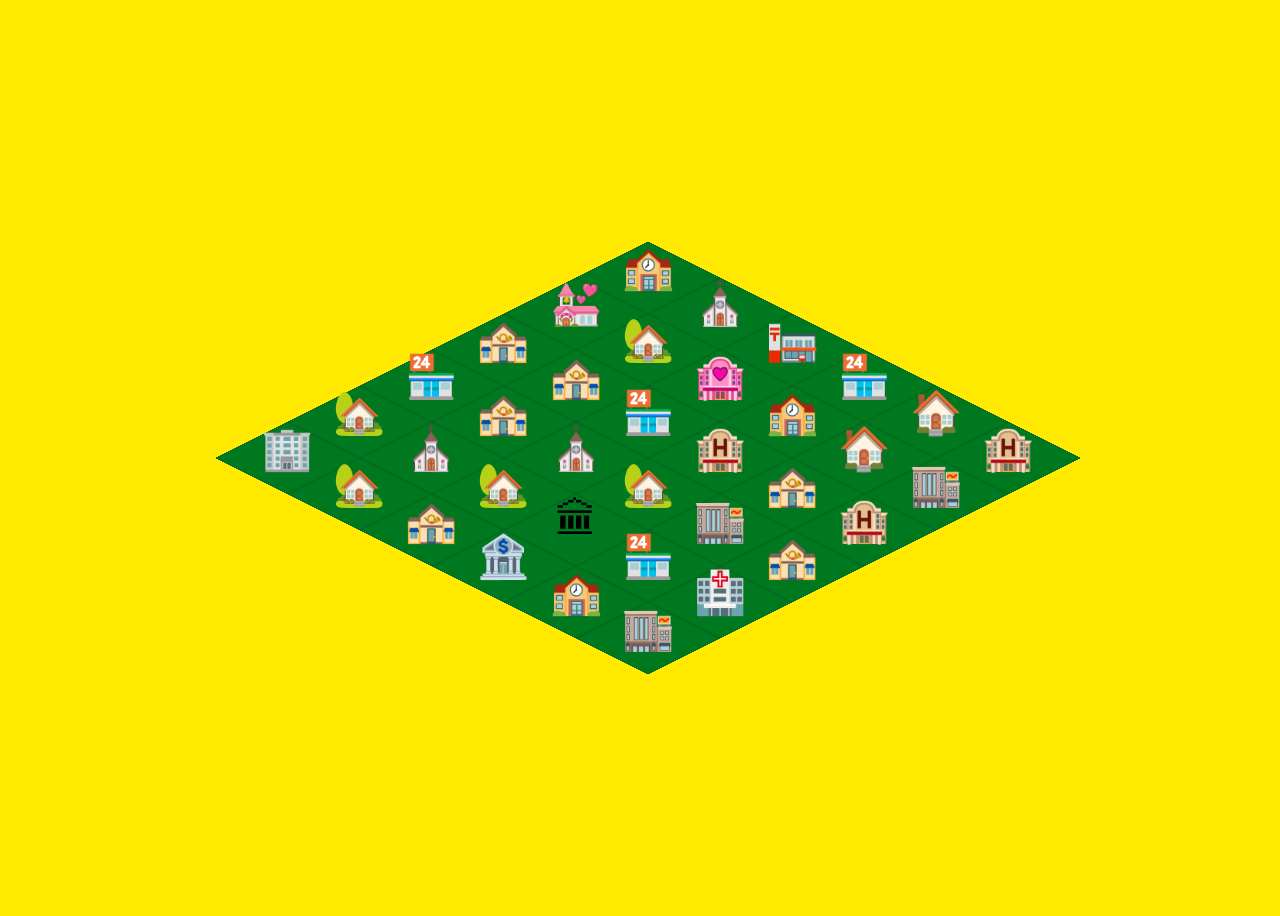
<file: index.html>
<!DOCTYPE html>

<html lang="en">
  <head>
    <meta charset="utf-8" />

    <title>Emojitown</title>
    <meta name="description" content="Emojitown" />

    <link rel="stylesheet" href="./main.css" />
  </head>

  <body>
    <div class="container"></div>
    <script src="./main.js"></script>
  </body>
</html>
</file>
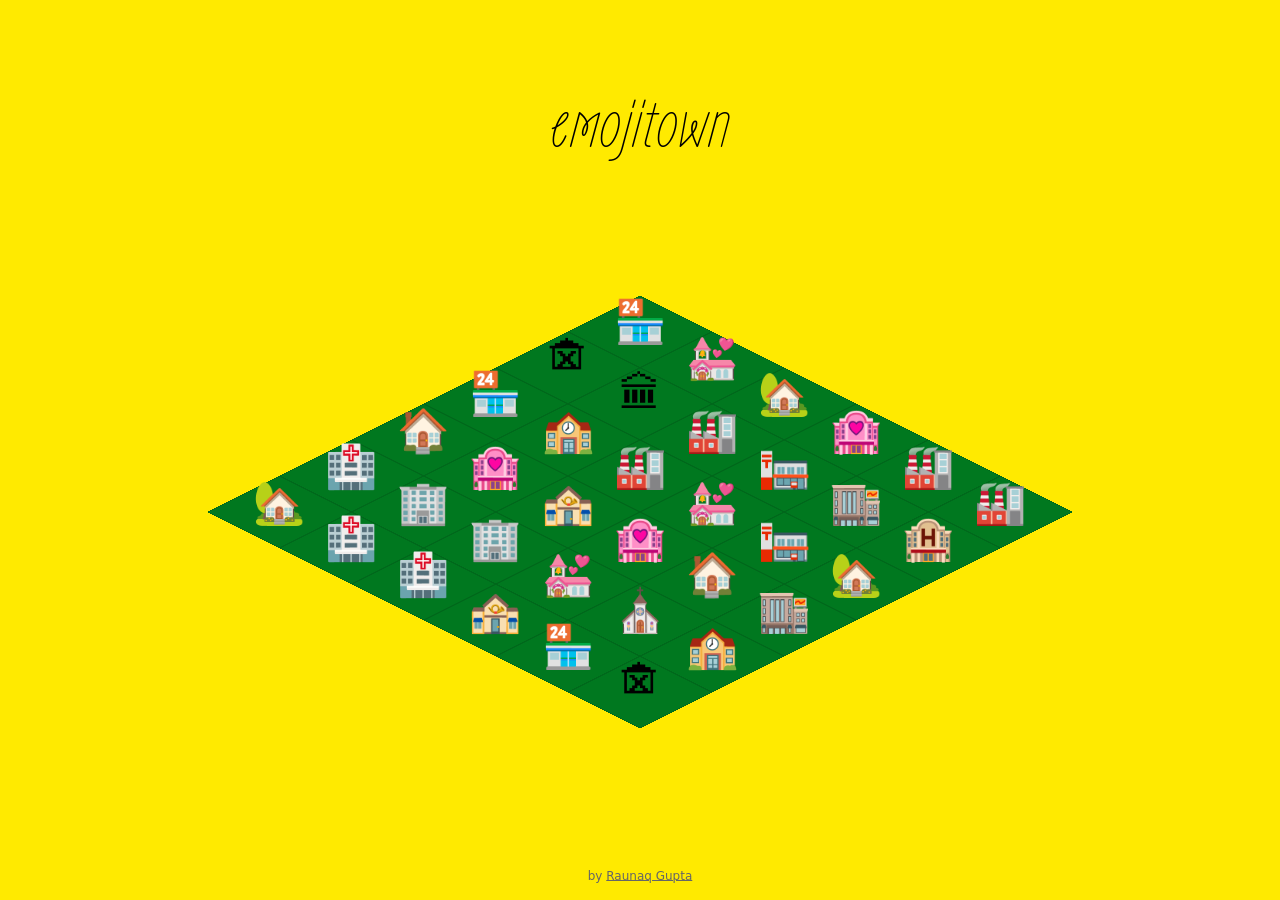
<file: public/index.html>
<!DOCTYPE html>

<html lang="en">
  <head>
    <meta charset="utf-8" />

    <title>Emojitown</title>
    <meta name="description" content="Emojitown" />

    <link rel="preconnect" href="https://fonts.googleapis.com" />
    <link rel="preconnect" href="https://fonts.gstatic.com" crossorigin />
    <link
      rel="stylesheet"
      href="https://fonts.googleapis.com/css2?family=Zen+Loop:ital@1&display=swap"
    />
    <link rel="stylesheet" href="./main.css" />
  </head>

  <body>
    <h1 class="title">emojitown</h1>
    <main class="town">
      <div class="container"></div>
    </main>
    <footer class="site-footer">
      by <a href="https://raunaqgupta.com">Raunaq Gupta</a>
    </footer>
    <script src="./main.js"></script>
  </body>
</html>
</file>
<file: main.css>
body {
  width: 100vw;
  height: 100vh;
  display: flex;
  align-items: center;
  justify-content: center;
  overflow: hidden;
  background-color: #ffea00;
}

.container {
  display: grid;
  grid-template-columns: repeat(6, 1fr);
  grid-template-rows: repeat(6, 1fr);
  transform: rotateX(60deg) rotateY(0deg) rotateZ(45deg);
}

.tile {
  display: flex;
  align-items: center;
  justify-content: center;
  width: 100px;
  height: 100px;
  background-color: #00781f;
  border: 1px solid #00681b;
  transition: background-color 0.25s;
}

.tile:hover {
  cursor: pointer;
  background-color: #00e33b;
}

.tile > .emoji {
  transform: rotateX(0deg) rotateY(0deg) rotateZ(-45deg) scaleY(2)
    translateY(-10px);
  font-size: 42px;
  -moz-user-select: none;
}

.tile > .emoji:active {
  font-size: 36px;
}
</file>
<file: public/main.css>
body {
  width: 100vw;
  height: 100vh;
  margin: 0;
  display: flex;
  flex-direction: column;
  align-items: center;
  overflow: hidden;
  background-color: #ffea00;
}

.title {
  margin: 83px 0 0;
  font-family: 'Zen Loop', system-ui, sans-serif;
  font-size: 72px;
  font-style: italic;
  font-weight: 400;
  line-height: 88px;
  color: #000000;
  user-select: none;
}

.town {
  flex: 1;
  display: flex;
  align-items: center;
  justify-content: center;
}

.container {
  display: grid;
  grid-template-columns: repeat(6, 1fr);
  grid-template-rows: repeat(6, 1fr);
  transform: rotateX(60deg) rotateY(0deg) rotateZ(45deg);
}

.tile {
  display: flex;
  align-items: center;
  justify-content: center;
  width: 100px;
  height: 100px;
  background-color: #00781f;
  border: 1px solid #00681b;
  transition: background-color 0.25s;
}

.tile:hover {
  cursor: pointer;
  background-color: #00e33b;
}

.tile > .emoji {
  transform: rotateX(0deg) rotateY(0deg) rotateZ(-45deg) scaleY(2)
    translateY(-10px);
  font-size: 42px;
  -moz-user-select: none;
}

.tile > .emoji:active {
  font-size: 36px;
}

/* The attribution under the page: centred, 16px off the bottom (and clear of a phone's home
   bar), small and grey, with the name underlined as a link. */
.site-footer {
  position: relative;
  padding: 16px 16px calc(16px + env(safe-area-inset-bottom, 0px));
  color: #666666;
  font: 400 12px/16px system-ui, sans-serif;
  text-align: center;
}

.site-footer a {
  color: inherit;
  text-decoration: underline 1px;
  text-underline-position: from-font;
}

.site-footer a:hover {
  color: #000000;
}

.site-footer a:focus-visible {
  outline: 2px solid #000000;
  outline-offset: 2px;
  border-radius: 2px;
}
</file>
